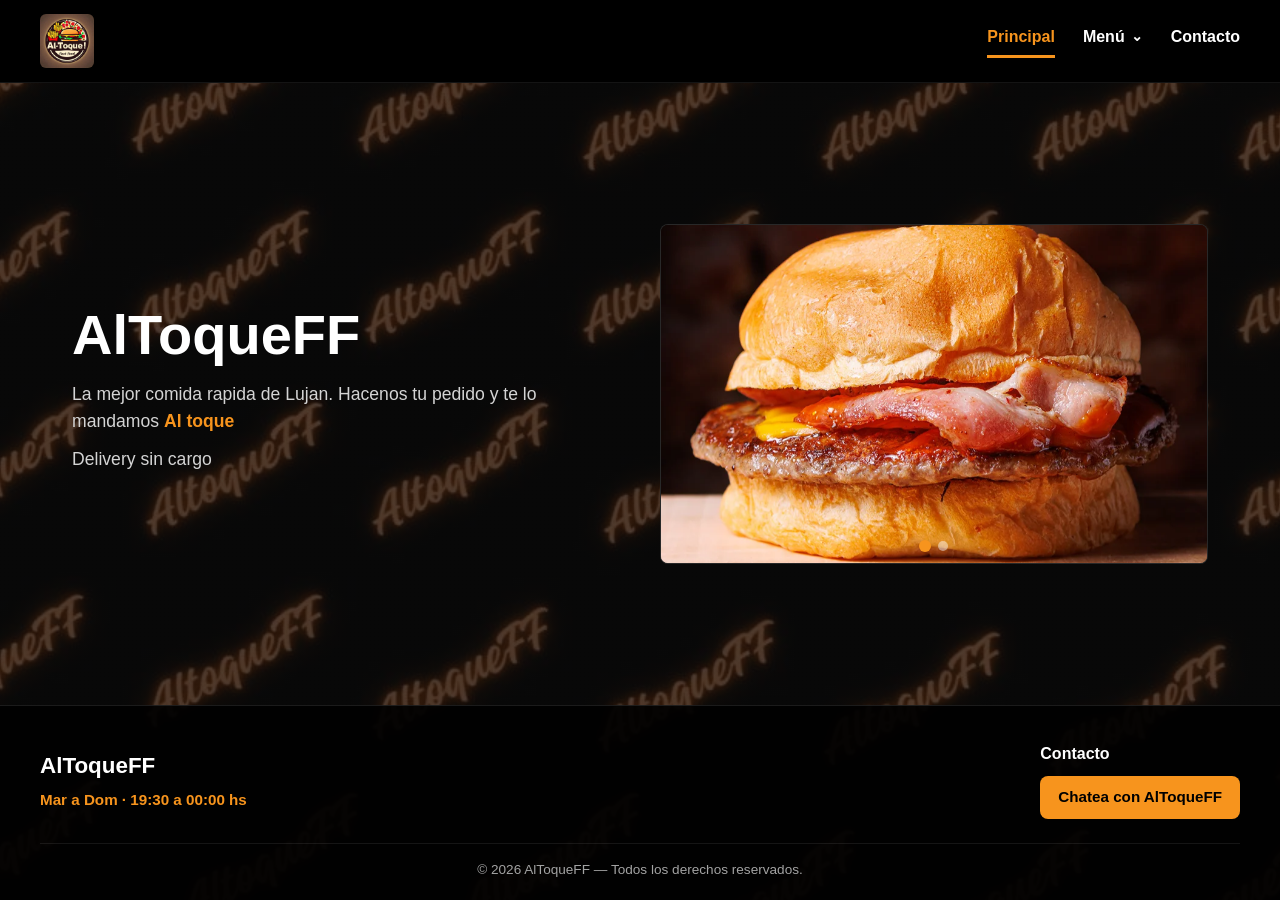
<file: index.html>
<!DOCTYPE html>
<html lang="es">
<head>
    <meta charset="UTF-8">
    <meta name="viewport" content="width=device-width, initial-scale=1.0">
    <title>AlToqueFF</title>
    <link rel="stylesheet" href="CSS/Estilos.css">
    <link rel="stylesheet" href="">
</head>
<body>
    <header class="header">
        <nav class="navbar">
            <a href="index.html" class="logo">
                <img src="Assets/Logo.jpg" alt="Logo AlToqueFF">
            </a>
            <ul class="nav-links">
                <li><a href="index.html" class="nav-item active">Principal</a></li>
                <li class="dropdown">
                    <a href="#menu" class="nav-item">
                        Menú <span class="arrow">⌄</span>
                    </a>
                    <ul class="dropdown-menu">
                        <li><a href="#pizzas">Pizzas</a></li>
                        <li><a href="#hamburguesas">Hamburguesas</a></li>
                    </ul>
                </li>
                <li><a href="#contacto" class="nav-item">Contacto</a></li>
            </ul>
        </nav>
    </header>

    <main>
        <div>
            <h1>AlToqueFF</h1>
            <h4>La mejor comida rapida de Lujan. Hacenos tu pedido y te lo mandamos <span>Al toque</span></h4>
            <h4>Delivery sin cargo</h4>
        </div>
     <div class="carrusel" id="carrusel-altoque" aria-label="Galería de comidas de AlToqueFF">
    <img id="carrusel-debajo" class="carrusel-layer" src="" alt="" aria-hidden="true">
    <img id="carrusel-arriba" class="carrusel-layer" src="Assets/Logo.jpg" alt="Especialidades de AlToqueFF">
    <div class="carrusel-indicadores" id="carrusel-indicadores"></div>
</div>
    </main>

    <footer id="contacto" class="footer">
        <div class="footer-container">
            <div class="footer-brand">
                <h3>AlToqueFF</h3>
                <p class="footer-hours">Mar a Dom · 19:30 a 00:00 hs</p>
            </div>
            <div class="footer-contact">
                <h4>Contacto</h4>
                <a
                    href="https://wa.me/5492665270200?text=Hola%20AlToqueFF%21%20Quiero%20hacer%20un%20pedido."
                    target="_blank"
                    rel="noopener noreferrer"
                    class="footer-wa-btn"
                >
                    Chatea con AlToqueFF
                </a>
            </div>
        </div>
        <div class="footer-bottom">
            <p>© 2026 AlToqueFF — Todos los derechos reservados.</p>
        </div>
    </footer>
    <script src="Javascript/Javascript.js"></script>
</body>
</html>
</file>
<file: CSS/Estilos.css>
/* Variables de color y diseño */
:root {
    --bg-dark: #0b0b0b;
    --bg-surface: #161616;
    --bg-light: #ffffff;
    --accent: #f7941d;
    --accent-hover: #e07f0b;
    --text-light: #ffffff;
    --text-muted: #d4d4d4;
    --text-subtle: #a3a3a3;
    --text-dark: #222222;
    --border-light: #e5e5e5;
    --border-dark: rgba(255, 255, 255, 0.08);
    --radius: 8px;
    --max-width: 1200px;
}

/* Reset y base */
*,
*::before,
*::after {
    margin: 0;
    padding: 0;
    box-sizing: border-box;
}

html {
    scroll-behavior: smooth;
}

body {
    font-family: 'Segoe UI', Tahoma, Geneva, Verdana, sans-serif;
    background-image:
        linear-gradient(rgba(11, 11, 11, 0.72), rgba(11, 11, 11, 0.72)),
        url("../Assets/Background.jpg");
    background-size: cover;
    background-position: center;
    background-repeat: no-repeat;
    background-attachment: fixed;
    color: var(--text-light);
    line-height: 1.5;
    min-height: 100vh;
    display: flex;
    flex-direction: column;
}

img {
    display: block;
    max-width: 100%;
}

/* Header y navegación */
.header {
    background-color: #000000;
    padding: 14px 32px;
    position: sticky;
    top: 0;
    z-index: 1000;
    border-bottom: 1px solid var(--border-dark);
}

.navbar {
    max-width: var(--max-width);
    margin: 0 auto;
    display: flex;
    align-items: center;
    justify-content: space-between;
    gap: 24px;
}

.logo img {
    height: 54px;
    width: auto;
    border-radius: 6px;
}

.nav-links {
    list-style: none;
    display: flex;
    align-items: center;
    gap: 28px;
}

.nav-item {
    display: inline-flex;
    align-items: center;
    gap: 6px;
    color: var(--text-light);
    text-decoration: none;
    font-size: 1rem;
    font-weight: 600;
    padding-bottom: 6px;
    border-bottom: 3px solid transparent;
    transition: color 0.2s ease, border-color 0.2s ease;
}

.nav-item:hover,
.nav-item.active,
.dropdown:hover .nav-item,
.dropdown:focus-within .nav-item {
    color: var(--accent);
    border-bottom-color: var(--accent);
}

.arrow {
    font-size: 0.9rem;
    line-height: 1;
    transition: transform 0.2s ease;
}

.dropdown:hover .arrow,
.dropdown:focus-within .arrow {
    transform: rotate(180deg);
}

/* Menú desplegable */
.dropdown {
    position: relative;
}

.dropdown-menu {
    display: none;
    position: absolute;
    top: 100%;
    left: 0;
    min-width: 210px;
    list-style: none;
    background-color: var(--bg-light);
    border-radius: var(--radius);
    box-shadow: 0 12px 28px rgba(0, 0, 0, 0.45);
    overflow: hidden;
    z-index: 1100;
}

.dropdown:hover .dropdown-menu,
.dropdown:focus-within .dropdown-menu {
    display: block;
}

.dropdown-menu li:not(:last-child) {
    border-bottom: 1px solid var(--border-light);
}

.dropdown-menu li a {
    display: block;
    padding: 12px 18px;
    color: var(--text-dark);
    text-decoration: none;
    font-size: 0.95rem;
    font-weight: 500;
    transition: background-color 0.2s ease, color 0.2s ease;
}

.dropdown-menu li a:hover,
.dropdown-menu li a:focus {
    background-color: #f6f6f6;
    color: var(--accent-hover);
}

/* Contenido principal */
main {
    flex: 1;
    max-width: var(--max-width);
    width: 100%;
    margin: 0 auto;
    padding: 48px 32px;
    display: grid;
    grid-template-columns: 1fr 1fr;
    align-items: center;
    gap: 40px;
}

/* Bloque de presentación */
main > div:first-child h1 {
    font-size: clamp(2.2rem, 5vw, 3.5rem);
    line-height: 1.1;
    margin-bottom: 16px;
    color: var(--text-light);
}

main > div:first-child h4 {
    font-weight: 400;
    font-size: 1.1rem;
    color: var(--text-muted);
    margin-bottom: 12px;
}

main > div:first-child span {
    color: var(--accent);
    font-weight: 700;
}

/* Bloque del carrusel */
main > div:last-child {
    background-color: var(--bg-surface);
    border-radius: var(--radius);
    overflow: hidden;
    min-height: 300px;
    display: flex;
    align-items: center;
    justify-content: center;
    border: 1px solid var(--border-dark);
}

main > div:last-child img {
    width: 100%;
    height: 340px;
    object-fit: cover;
}

/* Footer */
.footer {
    background-color: rgba(0, 0, 0, 0.92);
    color: var(--text-muted);
    border-top: 1px solid rgba(255, 255, 255, 0.1);
    padding: 36px 32px 20px;
}

.footer-container {
    max-width: var(--max-width);
    margin: 0 auto;
    display: grid;
    grid-template-columns: 1.5fr 1fr;
    align-items: center;
    justify-items: end;
    gap: 32px;
    padding-bottom: 24px;
    border-bottom: 1px solid var(--border-dark);
}

.footer-brand {
    justify-self: start;
}

.footer-brand h3 {
    color: var(--text-light);
    font-size: 1.4rem;
    margin-bottom: 6px;
}

.footer-hours {
    color: var(--accent);
    font-size: 0.95rem;
    font-weight: 600;
}

.footer-contact h4 {
    color: var(--text-light);
    font-size: 1rem;
    margin-bottom: 10px;
}

.footer-wa-btn {
    display: inline-block;
    padding: 10px 18px;
    background-color: var(--accent);
    color: #000000;
    text-decoration: none;
    font-weight: 700;
    font-size: 0.95rem;
    border-radius: var(--radius);
    transition: background-color 0.2s ease;
}

.footer-wa-btn:hover {
    background-color: var(--accent-hover);
}

.footer-bottom {
    max-width: var(--max-width);
    margin: 16px auto 0;
    text-align: center;
    font-size: 0.85rem;
    color: var(--text-subtle);
}

/* Responsive */
@media (max-width: 768px) {
    body {
        background-attachment: scroll;
    }

    .header {
        padding: 14px 20px;
    }

    .navbar {
        flex-wrap: wrap;
        justify-content: center;
        gap: 16px;
    }

    .nav-links {
        gap: 20px;
        flex-wrap: wrap;
        justify-content: center;
    }

    main {
        grid-template-columns: 1fr;
        padding: 32px 20px;
        gap: 28px;
        text-align: center;
    }

    main > div:last-child img {
        height: 240px;
    }

    .footer-container {
        grid-template-columns: 1fr;
        justify-items: center;
        text-align: center;
        gap: 20px;
    }

    .footer-brand {
        justify-self: center;
    }
}

@media (prefers-reduced-motion: reduce) {
    html {
        scroll-behavior: auto;
    }

    .nav-item,
    .arrow,
    .dropdown-menu li a,
    .footer-wa-btn {
        transition: none;
    }
}
.carrusel {
    position: relative;
    background-color: var(--bg-surface);
    border-radius: var(--radius);
    overflow: hidden;
    height: 340px;
    border: 1px solid var(--border-dark);
}

.carrusel-layer {
    position: absolute;
    inset: 0;
    width: 100%;
    height: 100%;
    object-fit: cover;
    opacity: 1;
    transform: translateX(0) scale(1);
    transition:
        opacity 0.85s cubic-bezier(0.22, 1, 0.36, 1),
        transform 0.85s cubic-bezier(0.22, 1, 0.36, 1);
    will-change: opacity, transform;
}

/* Animación cuando la imagen superior se va */
.carrusel-layer.saliendo {
    opacity: 0;
    transform: translateX(-28px) scale(1.03);
    pointer-events: none;
}

/* Estado instantáneo sin transición para colocar la nueva imagen arriba */
.carrusel-layer.sin-transicion {
    transition: none;
}

.carrusel-indicadores {
    position: absolute;
    bottom: 12px;
    left: 50%;
    transform: translateX(-50%);
    display: flex;
    gap: 8px;
    z-index: 10;
}

.carrusel-dot {
    width: 10px;
    height: 10px;
    border-radius: 50%;
    border: none;
    background-color: rgba(255, 255, 255, 0.45);
    cursor: pointer;
    padding: 0;
    transition: transform 0.25s ease, background-color 0.25s ease;
}

.carrusel-dot.activo {
    background-color: var(--accent);
    transform: scale(1.2);
}

@media (max-width: 768px) {
    .carrusel {
        height: 240px;
    }
}

@media (prefers-reduced-motion: reduce) {
    .carrusel-layer,
    .carrusel-dot {
        transition: none;
    }
}
</file>
